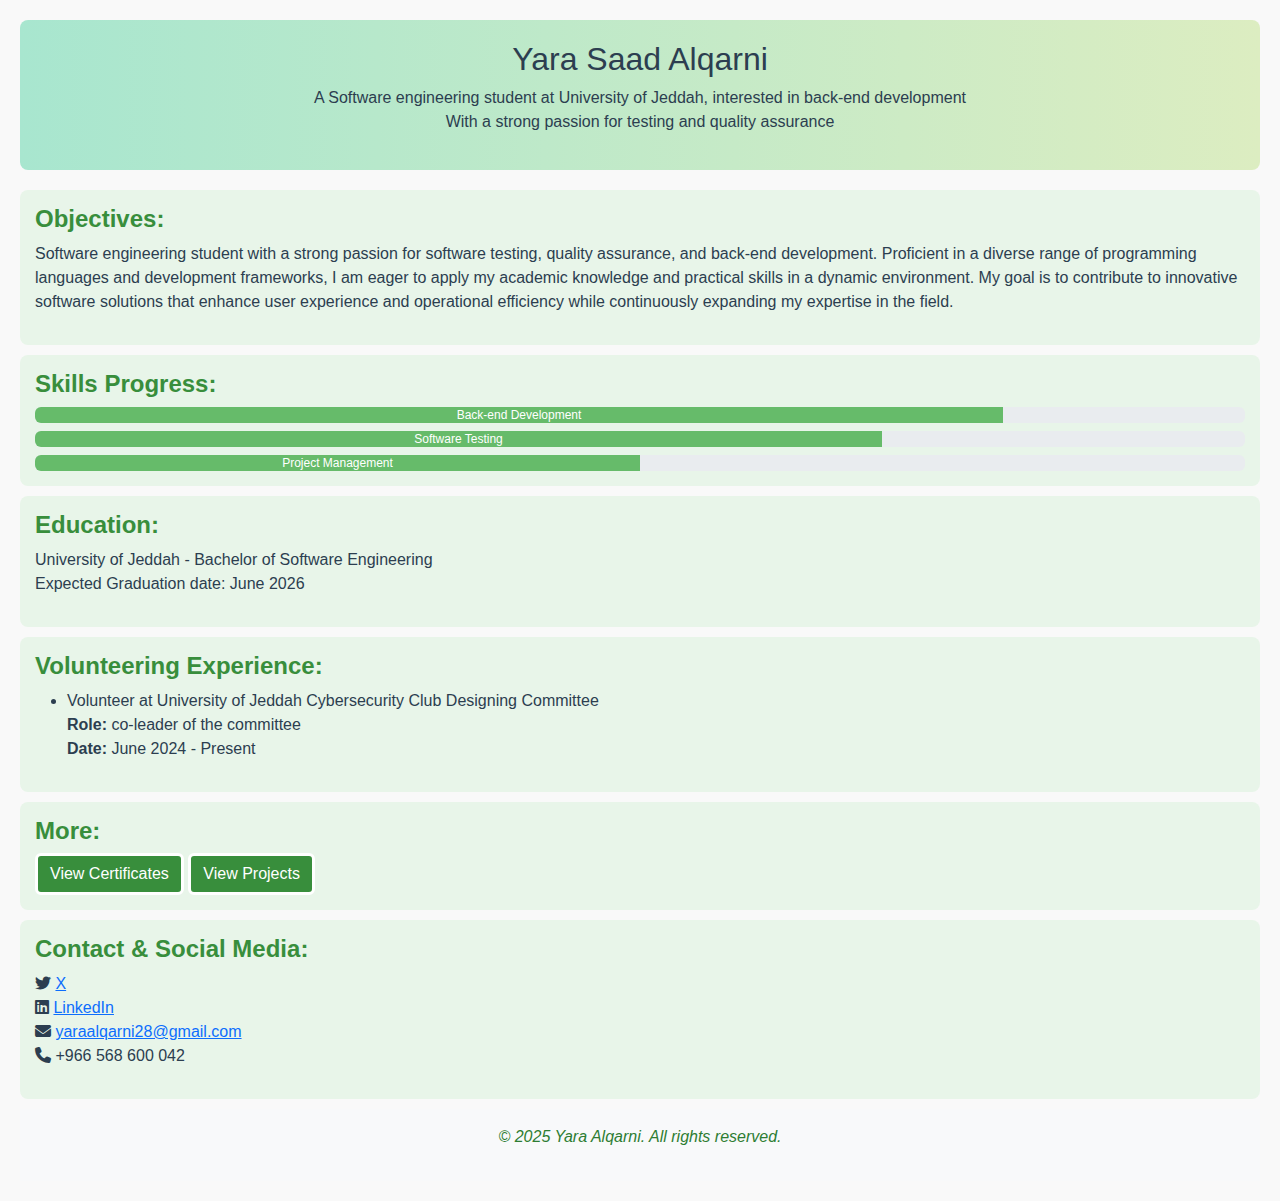
<file: index.html>
<!-- Yara Saad Alqarni 2211380 -->
<!DOCTYPE html>
<html lang="en">
<head>
    <meta charset="UTF-8">
    <meta name="viewport" content="width=device-width, initial-scale=1.0">
    <title>Resume</title>
    <link rel="stylesheet" href="https://cdnjs.cloudflare.com/ajax/libs/font-awesome/6.6.0/css/all.min.css">
    <link rel="stylesheet" href="https://cdn.jsdelivr.net/npm/bootstrap@5.3.3/dist/css/bootstrap.min.css">
    <link rel="stylesheet" href="style.css" type="text/css">
</head>
<body>
    <header>
        <h2>Yara Saad Alqarni</h2>
        <p>A Software engineering student at University of Jeddah, interested in back-end development<br> With a strong passion for testing and quality assurance</p>
    </header>
    
    <section id="aboutme">
        <h3>Objectives:</h3>
        <p>Software engineering student with a strong passion for software testing, quality assurance, and back-end development. Proficient in a diverse range of programming languages and development frameworks, I am eager to apply my academic knowledge and practical skills in a dynamic environment. My goal is to contribute to innovative software solutions that enhance user experience and operational efficiency while continuously expanding my expertise in the field.</p>
    </section>

    <section id="Skills">
        <h3>Skills Progress:</h3>
        <div class="progress">
            <div class="progress-bar" role="progressbar" style="width: 80%;" aria-valuenow="80" aria-valuemin="0" aria-valuemax="100">Back-end Development</div>
        </div>
        <div class="progress mt-2">
            <div class="progress-bar" role="progressbar" style="width: 70%;" aria-valuenow="70" aria-valuemin="0" aria-valuemax="100">Software Testing</div>
        </div>
        <div class="progress mt-2">
            <div class="progress-bar" role="progressbar" style="width: 50%;" aria-valuenow="50" aria-valuemin="0" aria-valuemax="100">Project Management</div>
        </div>
    </section>

    <section id="Education">
        <h3>Education:</h3>
        <p>University of Jeddah - Bachelor of Software Engineering<br>Expected Graduation date: June 2026</p>
    </section>

    <section id="Volunteering">
        <h3>Volunteering Experience:</h3>
        <ul>
            <li>Volunteer at University of Jeddah Cybersecurity Club Designing Committee<br>
                <strong>Role:</strong> co-leader of the committee<br>
                <strong>Date:</strong> June 2024 - Present<br>
            </li>
        </ul>
    </section>


    <section id="navigation">
        <h3>More:</h3>
        <a class="btn btn-primary" href="certificates.html">View Certificates</a>
        <a class="btn btn-primary" href="projects.html">View Projects</a>
    </section>
    
    <section id="SocialMedia">
        <h3>Contact & Social Media:</h3>
        <ul class="list-unstyled">
            <li><i class="fab fa-twitter"></i> <a href="https://x.com/worldclasste" target="_blank">X</a></li>
            <li><i class="fab fa-linkedin"></i> <a href="https://www.linkedin.com/in/yara-alqarni-3ab50931a" target="_blank">LinkedIn</a></li>
            <li><i class="fas fa-envelope"></i> <a href="mailto:yaraalqarni28@gmail.com">yaraalqarni28@gmail.com</a></li>
            <li><i class="fas fa-phone"></i> <span>+966 568 600 042</span></li>
        </ul>
    </section>

    <footer class="bg-light text-center p-3">
        <p>&copy; 2025 Yara Alqarni. All rights reserved.</p>
    </footer>

    <script src="https://cdn.jsdelivr.net/npm/bootstrap@5.3.3/dist/js/bootstrap.bundle.min.js"></script>
</body>
</html>
</file>
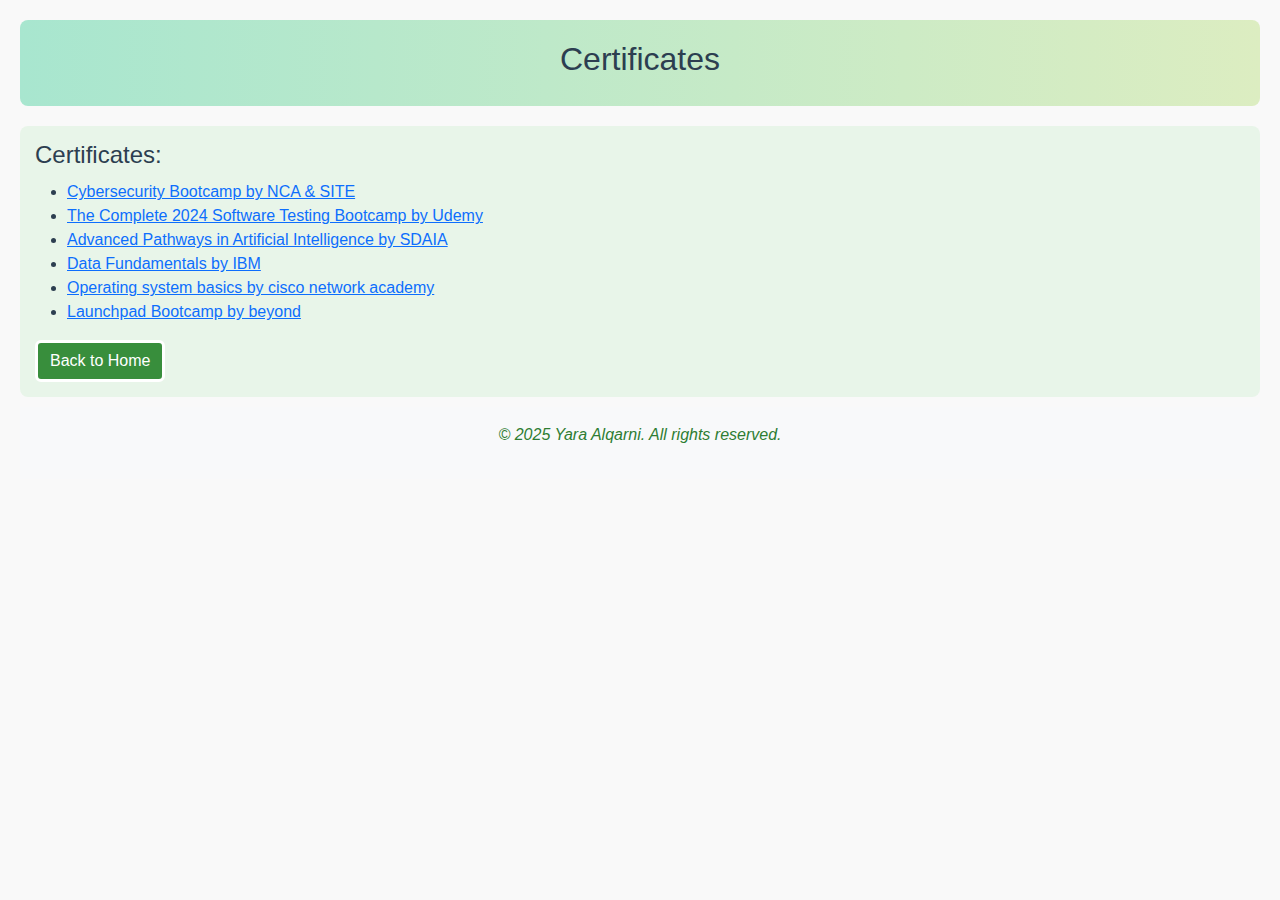
<file: certificates.html>
<!-- Yara Saad Alqarni 2211380 -->
<!DOCTYPE html>
<html lang="en">
<head>
    <meta charset="UTF-8">
    <meta name="viewport" content="width=device-width, initial-scale=1.0">
    <title>Certificates</title>
    <link rel="stylesheet" href="https://cdnjs.cloudflare.com/ajax/libs/font-awesome/6.6.0/css/all.min.css">
    <link rel="stylesheet" href="https://cdn.jsdelivr.net/npm/bootstrap@5.3.3/dist/css/bootstrap.min.css">
    <link rel="stylesheet" href="style.css" type="text/css">

</head>
<body>
    <header>
        <h2>Certificates</h2>
    </header>

    <section id="Certificates">
        <h4>Certificates:</h4>
        <nav>
        <ul>
            <li><a href="NCABootcamp.jpg" target="_blank">Cybersecurity Bootcamp by NCA & SITE</a></li>
            <li><a href="Testing.jpg" target="_blank">The Complete 2024 Software Testing Bootcamp by Udemy</a></li>
            <li><a href="sdaia.jpg" target="_blank">Advanced Pathways in Artificial Intelligence by SDAIA</a></li>
            <li><a href="data.jpg" target="_blank">Data Fundamentals by IBM</a></li>
            <li><a href="os.jpg" target="_blank">Operating system basics by cisco network academy </a></li>
            <li><a href="beyond.jpg" target="_blank">Launchpad Bootcamp by beyond</a></li>

        </ul>
        </nav>
        <a class="btn btn-primary" href="index.html">Back to Home</a>
    </section>

    <footer class="bg-light text-center p-3">
        <p>&copy; 2025 Yara Alqarni. All rights reserved.</p>
    </footer>

    <script src="https://cdn.jsdelivr.net/npm/bootstrap@5.3.3/dist/js/bootstrap.bundle.min.js"></script>
</body>
</html>
</file>
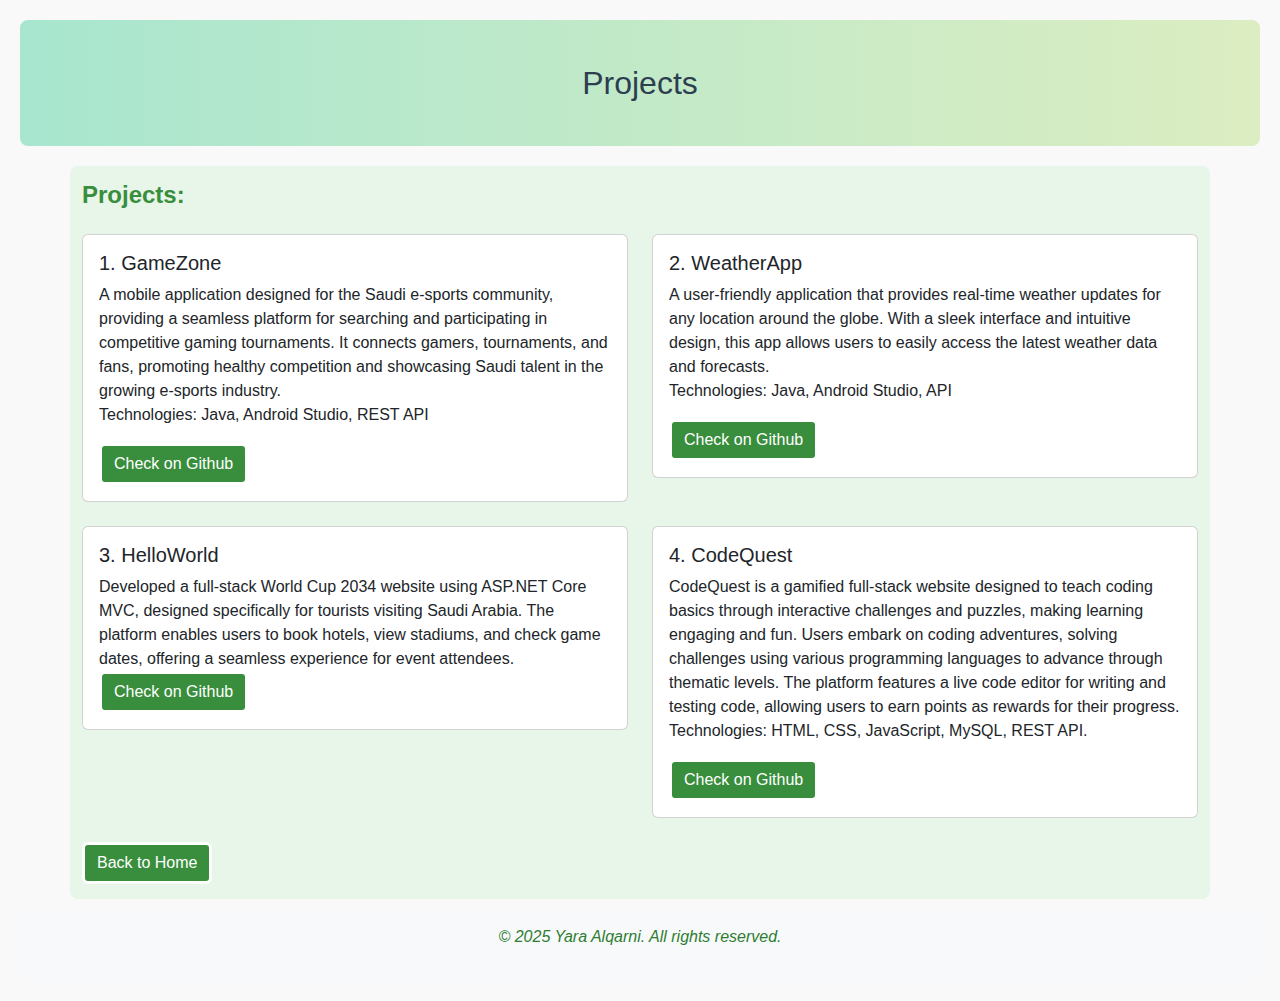
<file: projects.html>
<!-- Yara Saad Alqarni 2211380 -->

<!DOCTYPE html>
<html lang="en">
<head>
    <meta charset="UTF-8">
    <meta name="viewport" content="width=device-width, initial-scale=1.0">
    <title>Projects</title>
    <link rel="stylesheet" href="https://cdnjs.cloudflare.com/ajax/libs/font-awesome/6.6.0/css/all.min.css">
    <link rel="stylesheet" href="https://cdn.jsdelivr.net/npm/bootstrap@5.3.3/dist/css/bootstrap.min.css">
    <link rel="stylesheet" href="style.css" type="text/css">
</head>
<body>
    <header>
        <h2 class="text-center my-4">Projects</h2>
    </header>

    <section id="Projects" class="container">
        <h3 class="mb-4">Projects:</h3>
        <div class="row">
            <div class="col-md-6 mb-4">
                <div class="card">
                    <div class="card-body">
                        <h5 class="card-title">1. GameZone</h5>
                        <p class="card-text">A mobile application designed for the Saudi e-sports community, providing a seamless platform for searching and participating in competitive gaming tournaments. It connects gamers, tournaments, and fans, promoting healthy competition and showcasing Saudi talent in the growing e-sports industry. 
                            <br>Technologies: Java, Android Studio, REST API</p>
                        <a href="https://github.com/YaraAlqarni/GameZone" class="btn btn-primary">Check on Github</a>
                    </div>
                </div>
            </div>
            <div class="col-md-6 mb-4">
                <div class="card">
                    <div class="card-body">
                        <h5 class="card-title">2. WeatherApp</h5>
                        <p class="card-text">A user-friendly application that provides real-time weather updates for any location around the globe. With a sleek interface and intuitive design, this app allows users to easily access the latest weather data and forecasts.
                            <br>Technologies: Java, Android Studio, API</p>
                        <a href="https://github.com/YaraAlqarni/weatherApp" class="btn btn-primary">Check on Github</a>
                    </div>
                </div>
            </div>
            <div class="col-md-6 mb-4">
                <div class="card">
                    <div class="card-body">
                        <h5 class="card-title">3. HelloWorld</h5>
                        <p class="card-text">Developed a full-stack World Cup 2034 website using ASP.NET Core MVC, designed specifically for tourists visiting Saudi Arabia. The platform enables users to book hotels, view stadiums, and check game dates, offering a seamless experience for event attendees.
                        <a href="https://github.com/YaraAlqarni/Fifa" class="btn btn-primary">Check on Github</a>
                    </div>
                </div>
            </div>
            <div class="col-md-6 mb-4">
                <div class="card">
                    <div class="card-body">
                        <h5 class="card-title">4. CodeQuest</h5>
                        <p class="card-text">CodeQuest is a gamified full-stack website designed to teach coding basics through interactive challenges and puzzles, making learning engaging and fun. Users embark on coding adventures, solving challenges using various programming languages to advance through thematic levels. The platform features a live code editor for writing and testing code, allowing users to earn points as rewards for their progress.
                            <br> Technologies: HTML, CSS, JavaScript, MySQL, REST API.
                        </p>
                        <a href="https://github.com/YaraAlqarni/CodeQuest" class="btn btn-primary">Check on Github</a>
                    </div>
                </div>
            </div>

        </div>
        <a class="btn btn-primary" href="index.html">Back to Home</a>
    </section>

    <footer class="bg-light text-center p-3">
        <p>&copy; 2025 Yara Alqarni. All rights reserved.</p>
    </footer>

    <script src="https://cdn.jsdelivr.net/npm/bootstrap@5.3.3/dist/js/bootstrap.bundle.min.js"></script>
</body>
</html>
</file>
<file: style.css>
/* Yara Saad Alqarni 2211380 */
body {
    font-family: 'Arial', sans-serif; 
    padding: 20px;
    background-color: #f9f9f9; 
    color: #2c3e50; 
}

header {
    background: linear-gradient(to right, #a8e6cf, #dcedc1); 
    padding: 20px;
    text-align: center;
    margin-bottom: 20px;
    border-radius: 8px;
}

h3 {
    font-size: 1.5em;
    font-weight: bold;
    color: #388e3c; 
}

section {
    background: #e8f5e9; 
    padding: 15px;
    margin: 10px 0;
    border-radius: 8px;
}

.progress-bar {
    background-color: #66bb6a; 
    color: #fff; 
}



.btn-primary {
    background-color: #388e3c; 
    border: solid; 
    color: #fff; 
}




nav {
    display: flex;
    flex-wrap: wrap;
    justify-content: flex-start;
    margin-top: 10px;
}



.icons a {
    color: #1b5e20; 
    margin-left: 3px;
    font-size: 1.6em;
}

footer {
    text-align: center;
    font-style: italic;
    color: #2e7d32; 
}



@media (max-width: 992px) {
    header {
        padding: 15px;
    }
    h2 {
        font-size: 2.2em;
    }
    h3 {
        font-size: 1.6em;
    }
    section {
        padding: 10px;
    }
    p, h4 {
        font-size: 1em;
    }
 
    .icons a {
        font-size: 1.5em;
    }
}

@media (max-width: 768px) {
    body {
        padding: 15px;
    }
    h2 {
        font-size: 2em;
    }
    h3 {
        font-size: 1.5em;
    }
    section {
        margin: 5px 0;
    }

    .icons a {
        font-size: 1.4em;
    }
}

@media (max-width: 576px) {
    header {
        padding: 10px;
    }
    h2 {
        font-size: 1.8em;
    }
    h3 {
        font-size: 1.4em;
    }
    section {
        padding: 10px;
    }

    .icons a {
        font-size: 1.2em;
    }
}
</file>
